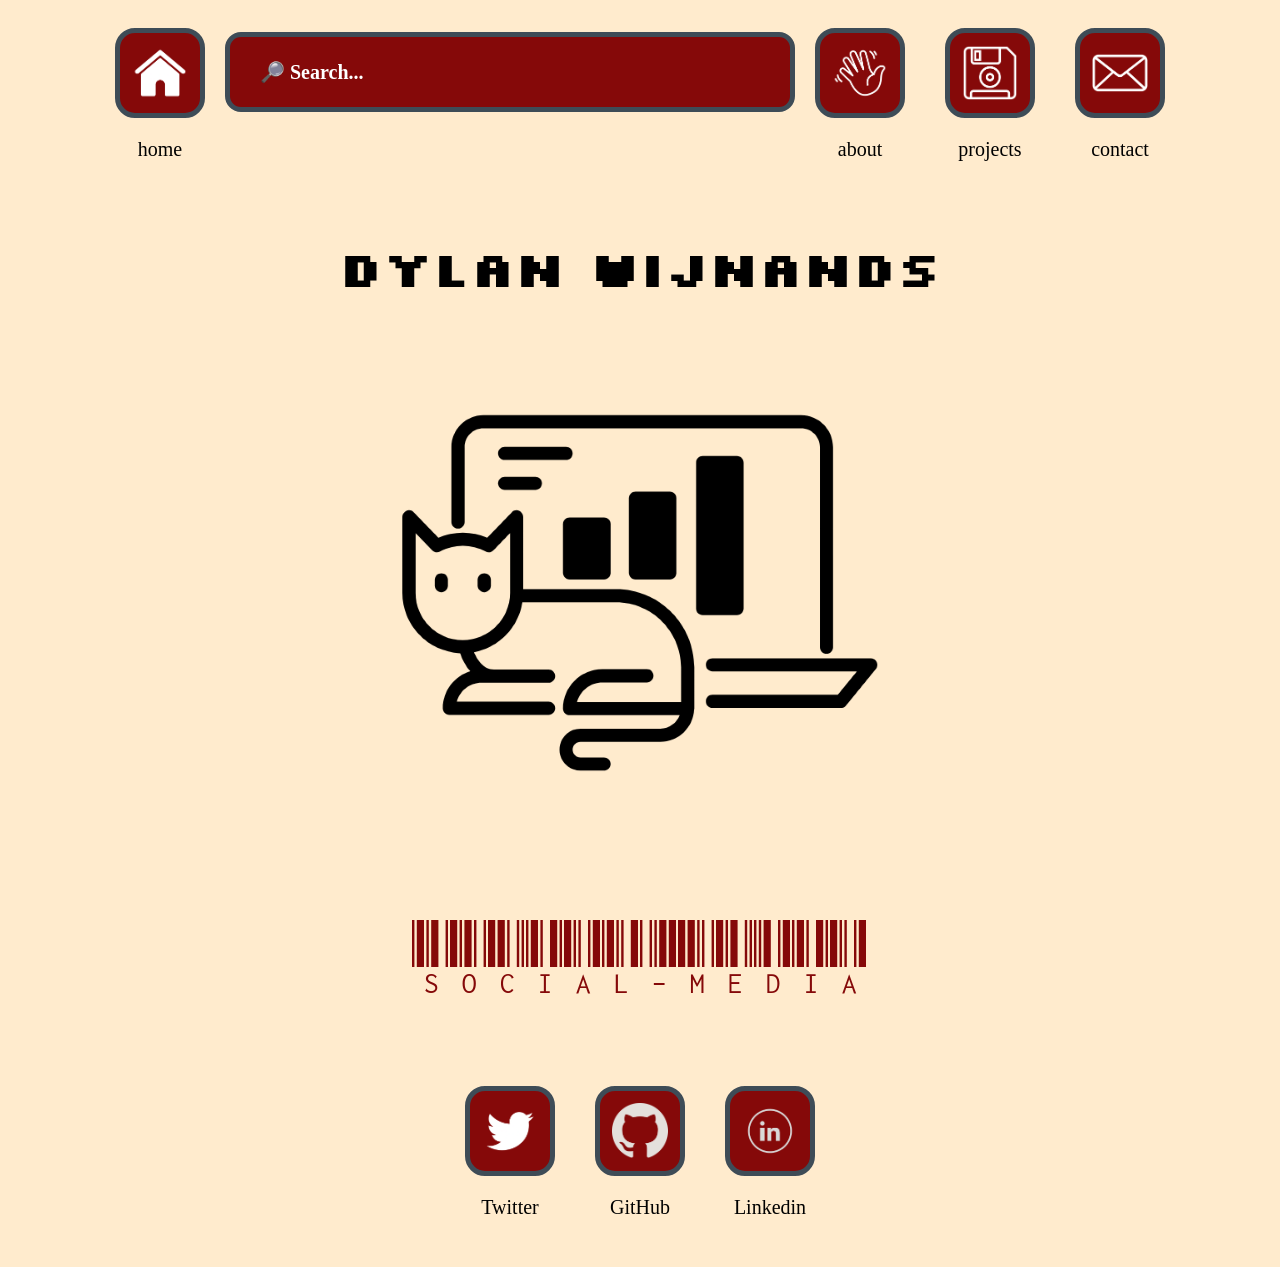
<file: index.html>
<!DOCTYPE html>
<html lang="en">

<head>
    <meta charset="UTF-8">
    <meta name="viewport" content="width=device-width, initial-scale=1.0">
    <title>portofolio-dw</title>
    <link rel="stylesheet" href="../css/general-dw-portfolio.css">
    <link rel="stylesheet" href="../css/home-dw-portfolio.css">
    <link rel="preconnect" href="https://fonts.googleapis.com">
    <link rel="preconnect" href="https://fonts.gstatic.com" crossorigin>
    <link
        href="https://fonts.googleapis.com/css2?family=Libre+Barcode+39+Text&family=Silkscreen:wght@400;700&display=swap"
        rel="stylesheet">
    <script>
        // opened drop down menu waarneer er op geklikt wordt
        function myFunction() {
            document.getElementById("myDropdown").classList.toggle("show");
        }

        // sluit drop down menu
        window.onclick = function (event) {
            if (!event.target.matches('.dropbtn')) {
                var dropdowns = document.getElementsByClassName("dropdown-content");
                var i;
                for (i = 0; i < dropdowns.length; i++) {
                    var openDropdown = dropdowns[i];
                    if (openDropdown.classList.contains('show')) {
                        openDropdown.classList.remove('show');
                    }
                }
            }
        }

    </script>
</head>
<header>
    <!-- navigatie -->
    <nav>
        <!-- home button -->
        <a id="nav-button" href="index.html" class="icon-box">
            <div class="icon-background"><img class="img-size-icons" src="images/house.png" alt="home-png"></div>
            <p>home</p>
        </a>
        <!-- nog niet werkende search bar -->
        <div class="search-bar-background">
            <input class="search-bar" id="text" type="text" placeholder="&#128270; Search...">
        </div>
        <!-- drop don menu (verbogen als beel groter dan 600px is) -->
        <div id="nav-button-display" class="dropdown">
            <button onclick="myFunction()" class="dropbtn"><img class="img-size-icons" src="images/burger-menu.png"
                    alt="menu"></button>
            <div id="myDropdown" class="dropdown-content">
                <a href="index.html">Home</a>
                <a href="../html/about-dw-portfolio.html">About</a>
                <a href="../html/projects-dw-portfolio.html">projects</a>
                <a href="../html/contact-dw-portfolio.html">Contact</a>
            </div>
        </div>
        <!-- about button -->
        <a id="nav-button" href="../html/about-dw-portfolio.html" class="icon-box">
            <div class="icon-background"><img class="img-size-icons" src="images/hand-wave.png" alt="about-png"></div>
            <p>about</p>
        </a>
        <!-- projects button -->
        <a id="nav-button" href="../html/projects-dw-portfolio.html" class="icon-box">
            <div class="icon-background"><img class="img-size-icons" src="images/floppy-disk.png" alt="projects-png">
            </div>
            <p>projects</p>
        </a>
        <!-- contact button -->
        <a id="nav-button" href="../html/contact-dw-portfolio.html" class="icon-box">
            <div class="icon-background"><img class="img-size-icons" src="images/mail.png" alt="contact-png"></div>
            <p>contact</p>
        </a>
    </nav>
</header>

<body>
    <h1>
        Dylan Wijnands
    </h1>
    <img class="img-size-cat" src="images/cat logo.png" alt="cat-logo">
    <h2>
        Social-media
    </h2>
    <div class="social-media-box"> <!-- box voor de social media icons -->
        <a target="_blank" href="https://x.com/NightB1ade06" class="icon-box"> <!-- styling voor de social media icons-->
            <div class="icon-background"><img class="img-size-icons" src="images/twitter.png" alt="contact-png"></div>
            <p>Twitter</p>
        </a>
        <a target="_blank" href="https://github.com/NightBlade06" class="icon-box">
            <div class="icon-background"><img class="img-size-icons" src="images/github.png" alt="contact-png"></div>
            <p>GitHub</p>
        </a>
        <a target="_blank" href="https://www.linkedin.com/" class="icon-box">
            <div class="icon-background"><img class="img-size-icons" src="images/linkedin.png" alt="contact-png"></div>
            <p>Linkedin</p>
        </a>
    </div>
</body>
<footer>
</footer>

</html>
</file>
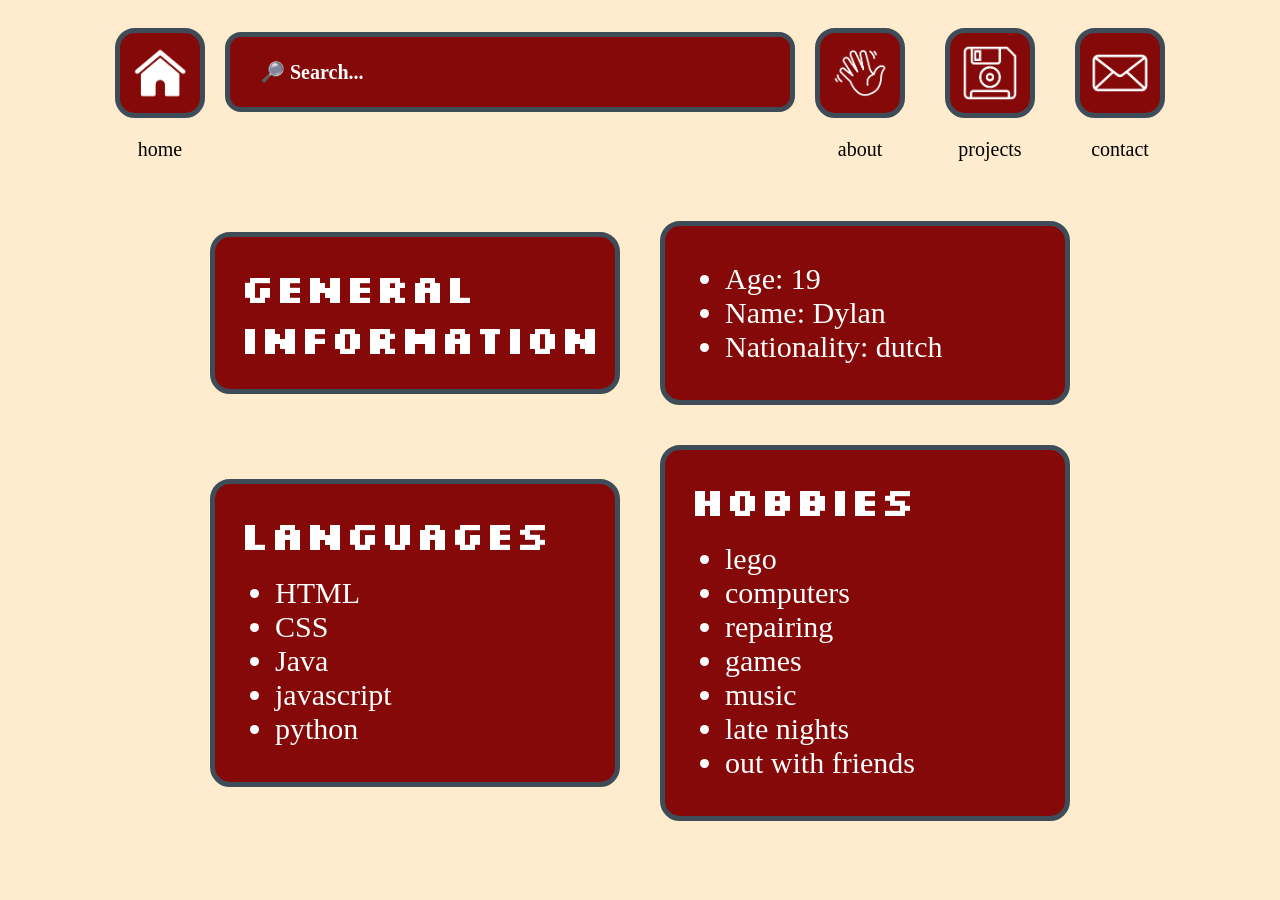
<file: html/about-dw-portfolio.html>
<!DOCTYPE html>
<html lang="en">


<head>
    <meta charset="UTF-8">
    <meta name="viewport" content="width=device-width, initial-scale=1.0">
    <title>portofolio-dw</title>
    <link rel="stylesheet" href="../css/general-dw-portfolio.css">
    <link rel="stylesheet" href="../css/about-dw-portfolio.css">
    <link rel="preconnect" href="https://fonts.googleapis.com">
    <link rel="preconnect" href="https://fonts.gstatic.com" crossorigin>
    <link
        href="https://fonts.googleapis.com/css2?family=Libre+Barcode+39+Extended+Text&family=Silkscreen:wght@400;700&display=swap"
        rel="stylesheet">
    <script>

        // opened drop down menu waarneer er op geklikt wordt
        function myFunction() {
            document.getElementById("myDropdown").classList.toggle("show");
        }

        // sluit drop down menu
        window.onclick = function (event) {
            if (!event.target.matches('.dropbtn')) {
                var dropdowns = document.getElementsByClassName("dropdown-content");
                var i;
                for (i = 0; i < dropdowns.length; i++) {
                    var openDropdown = dropdowns[i];
                    if (openDropdown.classList.contains('show')) {
                        openDropdown.classList.remove('show');
                    }
                }
            }
        }

    </script>
</head>
<header>
    <!-- navigatie -->
    <nav>
        <!-- home button -->
        <a id="nav-button" href="../index.html" class="icon-box">
            <div class="icon-background"><img class="img-size-icons" src="../images/house.png" alt="home-png"></div>
            <p>home</p>
        </a>
        <!-- nog niet werkende search bar -->
        <div class="search-bar-background">
            <input class="search-bar" id="text" type="text" placeholder="&#128270; Search...">
        </div>
        <!-- drop don menu (verbogen als beel groter dan 600px is) -->
        <div id="nav-button-display" class="dropdown">
            <button onclick="myFunction()" class="dropbtn"><img class="img-size-icons"
                    src="../images/burger-menu.png" alt="menu"></button>
            <div id="myDropdown" class="dropdown-content">
                <a href="../index.html">Home</a>
                <a href="../html/about-dw-portfolio.html">About</a>
                <a href="../html/projects-dw-portfolio.html">projects</a>
                <a href="../html/contact-dw-portfolio.html">Contact</a>
            </div>
        </div>
        <!-- about button -->
        <a id="nav-button" href="../html/about-dw-portfolio.html" class="icon-box">
            <div class="icon-background"><img class="img-size-icons" src="../images/hand-wave.png" alt="about-png"></div>
            <p>about</p>
        </a>
        <!-- projects button -->
        <a id="nav-button" href="../html/projects-dw-portfolio.html" class="icon-box">
            <div class="icon-background"><img class="img-size-icons" src="../images/floppy-disk.png" alt="projects-png">
            </div>
            <p>projects</p>
        </a>
        <!-- contact button -->
        <a id="nav-button" href="../html/contact-dw-portfolio.html" class="icon-box">
            <div class="icon-background"><img class="img-size-icons" src="../images/mail.png" alt="contact-png"></div>
            <p>contact</p>
        </a>
    </nav>
</header>

<body>
    
    <div class="about-cards-box"> <!-- box voor de abots-cards-->
        <div class="about-cards"> <!-- styling voor de abouts-->
            <div class="box-margin"> <!-- styling voor de socials zodat teskt niet over de rand komt-->
               <h3>General information</h3>   
            </div>
        </div>
        <div class="about-cards">
            <div class="box-margin">
               <ul>
                    <li>Age: 19</li>
                    <li>Name: Dylan</li>
                    <li>Nationality: dutch</li>
                </ul>
            </div>
        </div>
        <div class="about-cards">
            <div class="box-margin">
                <h3>Languages</h3>
                <ul>
                    <li>HTML</li>
                    <li>CSS</li>
                    <li>Java</li>
                    <li>javascript</li>
                    <li>python</li>
                </ul>
            </div>
        </div>
        <div class="about-cards">
            <div class="box-margin">
               <h3>hobbies</h3>
               <ul>
                    <li>lego</li>
                    <li>computers</li>
                    <li>repairing</li>
                    <li>games</li>
                    <li>music</li>
                    <li>late nights</li>
                    <li>out with friends</li>
                </ul>
               
            </div>
        </div>
    </div>
</body>
<footer>
</footer>
</html>
</file>
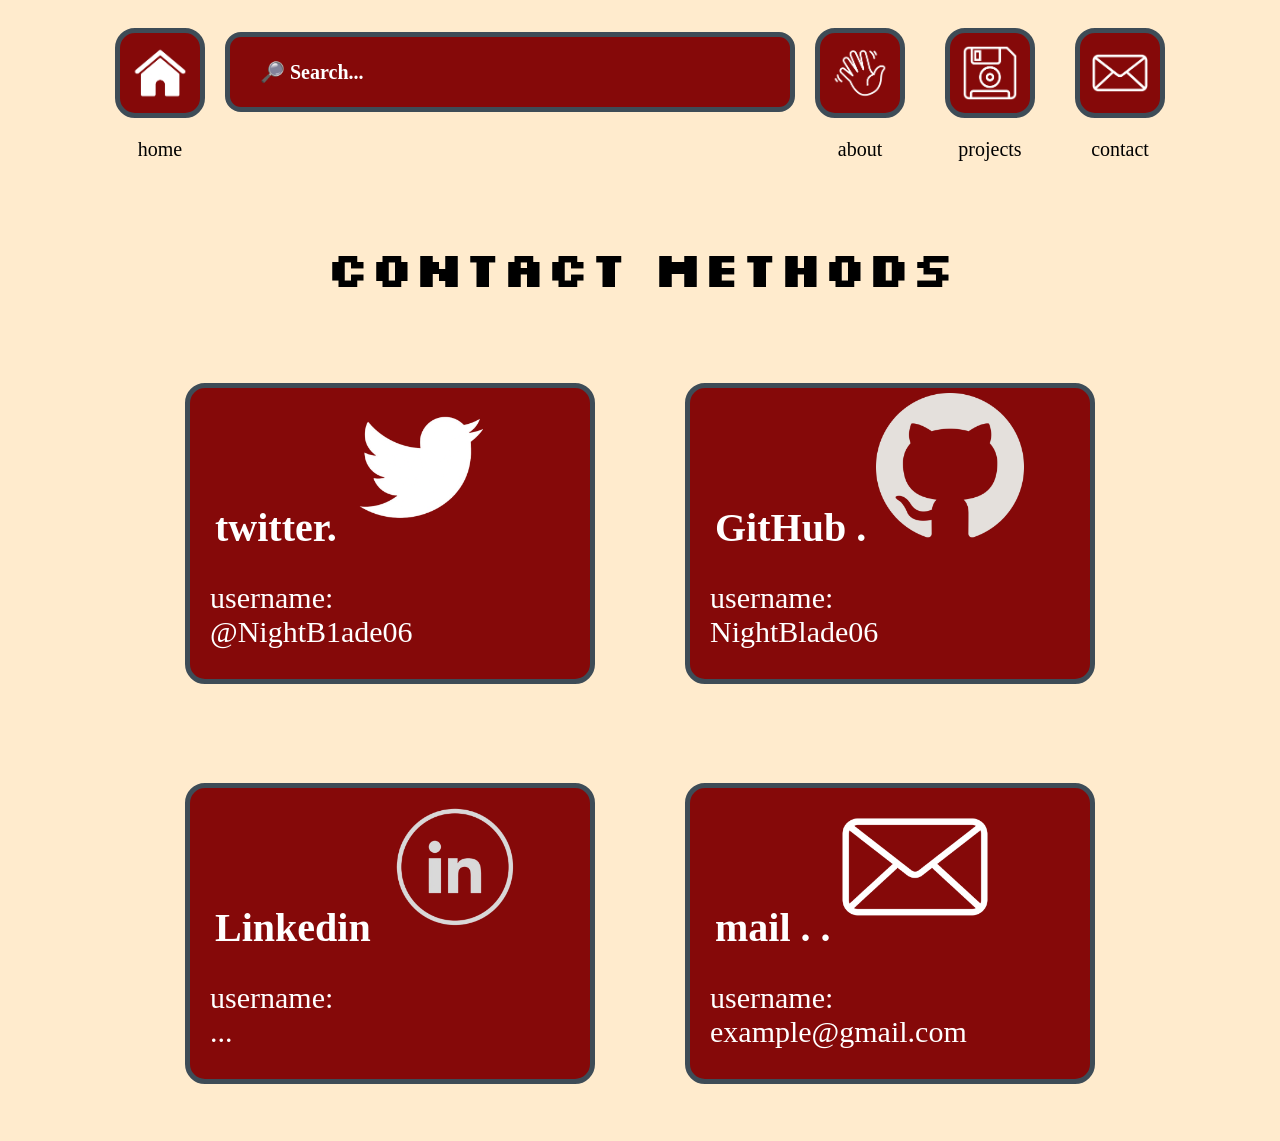
<file: html/contact-dw-portfolio.html>
<!DOCTYPE html>
<html lang="en">

<head>
    <meta charset="UTF-8">
    <meta name="viewport" content="width=device-width, initial-scale=1.0">
    <title>portofolio-dw</title>
    <link rel="stylesheet" href="../css/general-dw-portfolio.css">
    <link rel="stylesheet" href="../css/contact-dw-portfolio.css">
    <link rel="preconnect" href="https://fonts.googleapis.com">
    <link rel="preconnect" href="https://fonts.gstatic.com" crossorigin>
    <link
        href="https://fonts.googleapis.com/css2?family=Libre+Barcode+39+Extended+Text&family=Silkscreen:wght@400;700&display=swap"
        rel="stylesheet">
    <script>
        // opened drop down menu waarneer er op geklikt wordt
        function myFunction() {
            document.getElementById("myDropdown").classList.toggle("show");
        }

        // sluit drop down menu
        window.onclick = function (event) {
            if (!event.target.matches('.dropbtn')) {
                var dropdowns = document.getElementsByClassName("dropdown-content");
                var i;
                for (i = 0; i < dropdowns.length; i++) {
                    var openDropdown = dropdowns[i];
                    if (openDropdown.classList.contains('show')) {
                        openDropdown.classList.remove('show');
                    }
                }
            }
        }

    </script>
</head>
<header>
    <!-- navigatie -->
    <nav>
        <!-- home button -->
        <a id="nav-button" href="../index.html" class="icon-box">
            <div class="icon-background"><img class="img-size-icons" src="../images/house.png" alt="home-png"></div>
            <p>home</p>
        </a>
        <!-- nog niet werkende search bar -->
        <div class="search-bar-background">
            <!-- drop don menu (verbogen als beel groter dan 600px is) -->
            <input class="search-bar" id="text" type="text" placeholder="&#128270; Search...">
        </div>
        <div id="nav-button-display" class="dropdown">
            <button onclick="myFunction()" class="dropbtn"><img class="img-size-icons"
                    src="../images/burger-menu.png" alt="menu"></button>
            <div id="myDropdown" class="dropdown-content">
                <a href="../index.html">Home</a>
                <a href="../html/about-dw-portfolio.html">About</a>
                <a href="../html/projects-dw-portfolio.html">projects</a>
                <a href="../html/contact-dw-portfolio.html">Contact</a>
            </div>
        </div>
        <!-- about button -->
        <a id="nav-button" href="../html/about-dw-portfolio.html" class="icon-box">
            <div class="icon-background"><img class="img-size-icons" src="../images/hand-wave.png" alt="about-png"></div>
            <p>about</p>
        </a>
        <!-- projects button -->
        <a id="nav-button" href="../html/projects-dw-portfolio.html" class="icon-box">
            <div class="icon-background"><img class="img-size-icons" src="../images/floppy-disk.png" alt="projects-png">
            </div>
            <p>projects</p>
        </a>
        <!-- contact button -->
        <a id="nav-button" href="../html/contact-dw-portfolio.html" class="icon-box">
            <div class="icon-background"><img class="img-size-icons" src="../images/mail.png" alt="contact-png"></div>
            <p>contact</p>
        </a>
    </nav>
</header>

<body>
    <h1>Contact methods</h1>
    <div class="social-cards-box"> <!-- box voor de socials-->
        <div class="social-cards"> <!-- styling voor de socials-->
            <div class="box-margin"> <!-- styling voor de socials zodat teskt niet over de rand komt-->
               <h3>twitter. <img class="img-size" src="../images/twitter.png" alt="twitter"></h3> 
               <p class="white">username: <br> @NightB1ade06</p>
            </div>
        </div>
        <div class="social-cards">
            <div class="box-margin">
               <h3>GitHub . <img class="img-size" src="../images/github.png" alt="github-logo"></h3> 
               <p class="white">username: <br> NightBlade06</p>
            </div>
        </div>
        <div class="social-cards">
            <div class="box-margin">
               <h3>Linkedin <img class="img-size" src="../images/linkedin.png" alt="linkedin"></h3> 
               <p class="white">username: <br> ... </p>
            </div>
        </div>
        <div class="social-cards">
            <div class="box-margin">
               <h3>mail . . <img class="img-size" src="../images/mail.png" alt="email-icon"></h3> 
               <p class="white">username: <br> example@gmail.com</p>
            </div>
        </div>
    </div>
</body>
<footer>
</footer>

</html>
</file>
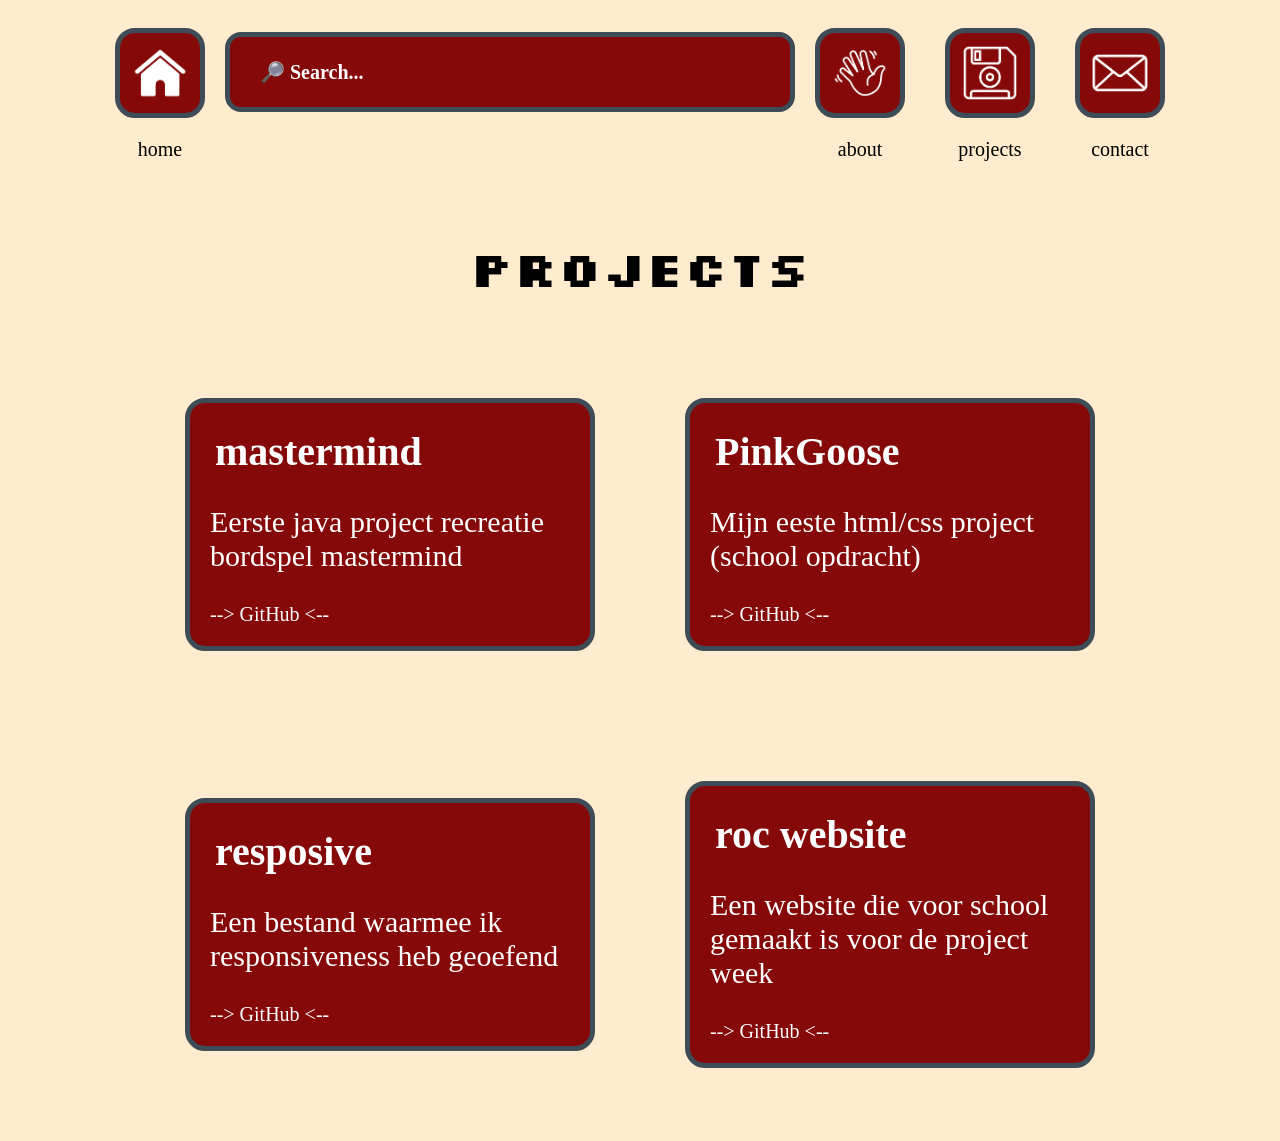
<file: html/projects-dw-portfolio.html>
<!DOCTYPE html>
<html lang="en">

<head>
    <meta charset="UTF-8">
    <meta name="viewport" content="width=device-width, initial-scale=1.0">
    <title>portofolio-dw</title>
    <link rel="stylesheet" href="../css/general-dw-portfolio.css">
    <link rel="stylesheet" href="../css/projects-dw-portfolio.css">
    <link rel="preconnect" href="https://fonts.googleapis.com">
    <link rel="preconnect" href="https://fonts.gstatic.com" crossorigin>
    <link
        href="https://fonts.googleapis.com/css2?family=Libre+Barcode+39+Extended+Text&family=Silkscreen:wght@400;700&display=swap"
        rel="stylesheet">
    <script>
        // opened drop down menu waarneer er op geklikt wordt
        function myFunction() {
            document.getElementById("myDropdown").classList.toggle("show");
        }

        // sluit drop down menu
        window.onclick = function (event) {
            if (!event.target.matches('.dropbtn')) {
                var dropdowns = document.getElementsByClassName("dropdown-content");
                var i;
                for (i = 0; i < dropdowns.length; i++) {
                    var openDropdown = dropdowns[i];
                    if (openDropdown.classList.contains('show')) {
                        openDropdown.classList.remove('show');
                    }
                }
            }
        }

    </script>
</head>
<header>
    <!-- navigatie -->
    <nav>
        <!-- home button -->
        <a id="nav-button" href="../index.html" class="icon-box">
            <div class="icon-background"><img class="img-size-icons" src="../images/house.png" alt="home-png"></div>
            <p>home</p>
        </a>
        <!-- nog niet werkende search bar -->
        <div class="search-bar-background">
            <input class="search-bar" id="text" type="text" placeholder="&#128270; Search...">
        </div>
        <!-- drop don menu (verbogen als beel groter dan 600px is) -->
        <div id="nav-button-display" class="dropdown">
            <button onclick="myFunction()" class="dropbtn"><img class="img-size-icons" src="../images/burger-menu.png"
                    alt="menu"></button>
            <div id="myDropdown" class="dropdown-content">
                <a href="../index.html">Home</a>
                <a href="../html/about-dw-portfolio.html">About</a>
                <a href="../html/projects-dw-portfolio.html">projects</a>
                <a href="../html/contact-dw-portfolio.html">Contact</a>
            </div>
        </div>
        <!-- about button -->
        <a id="nav-button" href="../html/about-dw-portfolio.html" class="icon-box">
            <div class="icon-background"><img class="img-size-icons" src="../images/hand-wave.png" alt="about-png">
            </div>
            <p>about</p>
        </a>
        <!-- projects button -->
        <a id="nav-button" href="../html/projects-dw-portfolio.html" class="icon-box">
            <div class="icon-background"><img class="img-size-icons" src="../images/floppy-disk.png" alt="projects-png">
            </div>
            <p>projects</p>
        </a>
        <!-- contact button -->
        <a id="nav-button" href="../html/contact-dw-portfolio.html" class="icon-box">
            <div class="icon-background"><img class="img-size-icons" src="../images/mail.png" alt="contact-png"></div>
            <p>contact</p>
        </a>
    </nav>
</header>

<body>
    <h1>projects</h1>
    <div class="project-cards-box"> <!-- box voor de project-cards -->
        <div class="project-cards"> <!-- styling van de cards -->
            <div class="box-margin"> <!-- margin voor de randen van de styling -->
                <h3>mastermind</h3>
                <p class="white">Eerste java project recreatie <br> bordspel mastermind</p>
                <a class="white2" target="_blank" href="https://github.com/NightBlade06/mastermindDylanW2.0"> --> GitHub <-- </a>
            </div>
        </div>
        <div class="project-cards">
            <div class="box-margin">
                <h3>PinkGoose</h3>
                <p class="white">Mijn eeste html/css project <br> (school opdracht)</p>
                <a class="white2" target="_blank" href="https://github.com/NightBlade06/PinkGoose"> --> GitHub <-- </a>
            </div>
        </div>
        <div class="project-cards">
            <div class="box-margin">
                <h3>resposive</h3>
                <p class="white">Een bestand waarmee ik responsiveness heb geoefend</p>
                <a class="white2" target="_blank" href="https://github.com/NightBlade06/responisve"> --> GitHub <-- </a>
            </div>
        </div>
        <div class="project-cards">
            <div class="box-margin">
                <h3>roc website</h3>
                <p class="white">Een website die voor school gemaakt is voor de project week</p>
                <a class="white2" target="_blank" href="https://github.com/NightBlade06/roc-website"> --> GitHub <-- </a>
            </div>
        </div>
    </div>
</body>
<footer>
</footer>

</html>
</file>
<file: css/general-dw-portfolio.css>
/* styling voor de header en ander algemeene onderwerpen*/
body {
  background-color: blanchedalmond;
  display: flex;
  flex-direction: column;
  align-items: center;
}

nav {
  display: flex;
  flex-direction: row;
  justify-content: space-between;
  align-items: center;
  width: fit-content;
  font-family: consolas;
  font-size: 20px;
}

a {
  text-decoration: none;
  color: #000000;
  font-family: consolas;
  font-size: 20px;
}

.icon-box {
  display: flex;
  flex-direction: column;
  align-items: center;
  width: auto;
  height: auto;
  margin: 20px;
}

.icon-background {
  display: flex;
  align-items: center;
  justify-content: center;
  background-color: #850909;
  width: 80px;
  height: 80px;
  border-radius: 20px;
  border-radius: 20px;
  border-color: #3e4c57;
  border-style: solid;
  border-width: 5px;
}

.search-bar {
  display: flex;
  min-width: 500px;
  height: 68px;
  background-color: #850909;
  justify-content: center;
  align-items: center;
  border-radius: 16px;
  color: #ffffff;
  font-size: 20px;
  font-weight: 600;
  border-color: #6f0606;
  border-style: solid;
  border-width: 1px;
  padding-left: 30px;
  padding-right: 30px;
  margin-bottom: 50px;
  border-color: #3e4c57;
  border-style: solid;
  border-width: 5px;
  font-family: consolas;
  margin-bottom: 65px;
}

input[type="text"]::placeholder {
  color: #ffffff;
}

.img-size-icons {
  width: 70%;
  margin: 10px;
}

h1 {
    font-family: silkscreen;
    font-size: 50px;
}

h2 {
  font-family: "Libre Barcode 39 Extended Text", system-ui;
  font-size: 50px;
  color: #850909;
  font-weight: 500;
}

#nav-button-display {
  display: none;
}

@media screen and (max-width: 600px) {
  #nav-button {
    display: none;
  }

  #nav-button-display {
    display: inline-block;
  }

  .search-bar {
    display: flex;
    min-width: 200px;
    height: 68px;
    background-color: #850909;
    justify-content: center;
    align-items: center;
    border-radius: 16px;
    color: #ffffff;
    font-size: 20px;
    font-weight: 600;
    border-color: #6f0606;
    border-style: solid;
    border-width: 1px;
    padding-left: 30px;
    padding-right: 30px;
    margin-bottom: 50px;
    border-color: #3e4c57;
    border-style: solid;
    border-width: 5px;
    font-family: consolas;
    margin: 20px;
  }

  .dropbtn {
    display: flex;
    align-items: center;
    justify-content: center;
    background-color: #850909;
    width: 80px;
    height: 80px;
    border-radius: 20px;
    border-radius: 20px;
    border-color: #3e4c57;
    border-style: solid;
    border-width: 5px;
    cursor: pointer;
  }

  .dropdown {
    float: right;
    position: relative;
    display: inline-block;
  }

  .dropdown-content {
    display: none;
    position: absolute;
    background-color: #f1f1f1;
    min-width: 160px;
    overflow: auto;
    box-shadow: 0px 8px 16px 0px rgba(0, 0, 0, 0.2);
    right: 0;
    z-index: 1;
  }

  .dropdown-content a {
    color: black;
    padding: 12px 16px;
    text-decoration: none;
    display: block;
  }

  .dropdown a:hover {
    background-color: #ddd;
  }

  .show {
    display: block;
  }

}
</file>
<file: css/home-dw-portfolio.css>
/* styling voor de home/landing page*/
.social-media-box {
    display: flex;
    font-family: consolas;
}

p {
    color: black;
    font-size: 20px;
}

h2 {
    font-family: "Libre Barcode 39 Text", system-ui;
    font-size: 80px;
    color: #850909;
    font-weight: 500;
}

.img-size-cat {
    min-width: 10%;
    margin: 10px;
}

@media screen and (max-width: 600px) {

    h1 {
        font-family: silkscreen;
        font-size: 30px;
    }

    h2 {
        font-family: "Libre Barcode 39 Text", system-ui;
        font-size: 50px;
        color: #850909;
        font-weight: 500;
    }

    .img-size-cat {
        width: 40%;
        margin: 10px;
    }
}
</file>
<file: css/about-dw-portfolio.css>
/* styling voor de about page*/
.about-cards-box {
    display: flex;
    flex-wrap: wrap;
    justify-content: space-around;
    align-items: center;
    max-width: 900px;
    height: auto;
}

.about-cards {
    display: flex;
    flex-direction: column;
    align-items: flex-en;
    background-color: #850909;
    width: 400px;
    height: auto;
    border-radius: 20px;
    border-color: #3e4c57;
    border-style: solid;
    border-width: 5px;
    margin: 20px;
}

h3 {
    margin-right: 100px;
    font-family: silkscreen;
    font-size: 40px;
    color: #ffffff;
    margin: 5px;
}

h4 {
    margin-right: 100px;
    font-family: consolas;
    font-size: 30px;
    color: #ffffff;
    margin: 5px;
}

li {
    color: #ffffff;
    font-family: consolas;
    font-size: 30px;
}

.box-margin {
    margin: 20px;
}

.white {
    color: #ffffff;
    font-family: consolas;
    font-size: 30px;
}

.white2 {
    color: #ffffff;
    font-family: consolas;
    font-size: 20px;
}

.img-size {
    width: 40%;
}

@media screen and (max-width: 600px) {
    .about-cards-box {
        display: flex;
        flex-direction: column;
        height: auto;
    }

    .about-cards {
        margin: 20px;
        display: flex;
        flex-direction: column;
        align-items: flex-en;
        background-color: #850909;
        width: 230px;
        height: auto;
        border-radius: 20px;
        border-color: #3e4c57;
        border-style: solid;
        border-width: 5px;
    }

    .white {
        color: #ffffff;
        font-family: consolas;
        font-size: 20px;
    }

    h1 {
        font-family: silkscreen;
        font-size: 30px;
    }

    h3 {
        font-size: 20px;
    }

    li {
        color: #ffffff;
        font-family: consolas;
        font-size: 20px;
    }

    .img-size {
        width: 30%;
        margin: 10px;
    }
}
</file>
<file: css/contact-dw-portfolio.css>
/* styling voor de contact page*/
.social-cards-box {
    display: flex;
    flex-wrap: wrap;
    justify-content: space-around;
    align-items: center;
    width: 1000px;
    height: 800px;
}

.social-cards {
    display: flex;
    flex-direction: column;
    align-items: flex-en;
    background-color: #850909;
    width: 400px;
    height: auto;
    border-radius: 20px;
    border-color: #3e4c57;
    border-style: solid;
    border-width: 5px;
}

h3 {
    margin-right: 100px;
    font-family: consolas;
    font-size: 40px;
    color: #ffffff;
    margin: 5px;
}

.box-margin {
    margin-left: 20px;
}

.white {
    color: #ffffff;
    font-family: consolas;
    font-size: 30px;
}

.img-size {
    width: 40%;
}

@media screen and (max-width: 600px) {
    .social-cards-box {
        display: flex;
        flex-direction: column;
        height: auto;
    }

    .social-cards {
        margin: 20px;
        display: flex;
        flex-direction: column;
        align-items: flex-en;
        background-color: #850909;
        width: 230px;
        height: auto;
        border-radius: 20px;
        border-color: #3e4c57;
        border-style: solid;
        border-width: 5px;
    }

    .white {
        color: #ffffff;
        font-family: consolas;
        font-size: 20px;
    }

    h1 {
        font-family: silkscreen;
        font-size: 30px;
    }

    h3 {
        font-size: 24px;
    }

    .img-size {
        width: 30%;
        margin: 10px;
    }
}
</file>
<file: css/projects-dw-portfolio.css>
/* styling voor de project page*/
.project-cards-box {
    display: flex;
    flex-wrap: wrap;
    justify-content: space-around;
    align-items: center;
    width: 1000px;
    height: 800px;
}

.project-cards {
    display: flex;
    flex-direction: column;
    align-items: flex-en;
    background-color: #850909;
    width: 400px;
    height: auto;
    border-radius: 20px;
    border-color: #3e4c57;
    border-style: solid;
    border-width: 5px;
}

h3 {
    margin-right: 100px;
    font-family: consolas;
    font-size: 40px;
    color: #ffffff;
    margin: 5px;
}

h4 {
    margin-right: 100px;
    font-family: consolas;
    font-size: 30px;
    color: #ffffff;
    margin: 5px;
}

.box-margin {
    margin: 20px;
}

.white {
    color: #ffffff;
    font-family: consolas;
    font-size: 30px;
}

.white2 {
    color: #ffffff;
    font-family: consolas;
    font-size: 20px;
}

.img-size {
    width: 40%;
}

@media screen and (max-width: 600px) {
    .project-cards-box {
        display: flex;
        flex-direction: column;
        height: auto;
    }

    .project-cards {
        margin: 20px;
        display: flex;
        flex-direction: column;
        align-items: flex-en;
        background-color: #850909;
        width: 230px;
        height: auto;
        border-radius: 20px;
        border-color: #3e4c57;
        border-style: solid;
        border-width: 5px;
    }

    .white {
        color: #ffffff;
        font-family: consolas;
        font-size: 20px;
    }

    h1 {
        font-family: silkscreen;
        font-size: 30px;
    }

    h3 {
        font-size: 24px;
    }

    .img-size {
        width: 30%;
        margin: 10px;
    }
}
</file>
